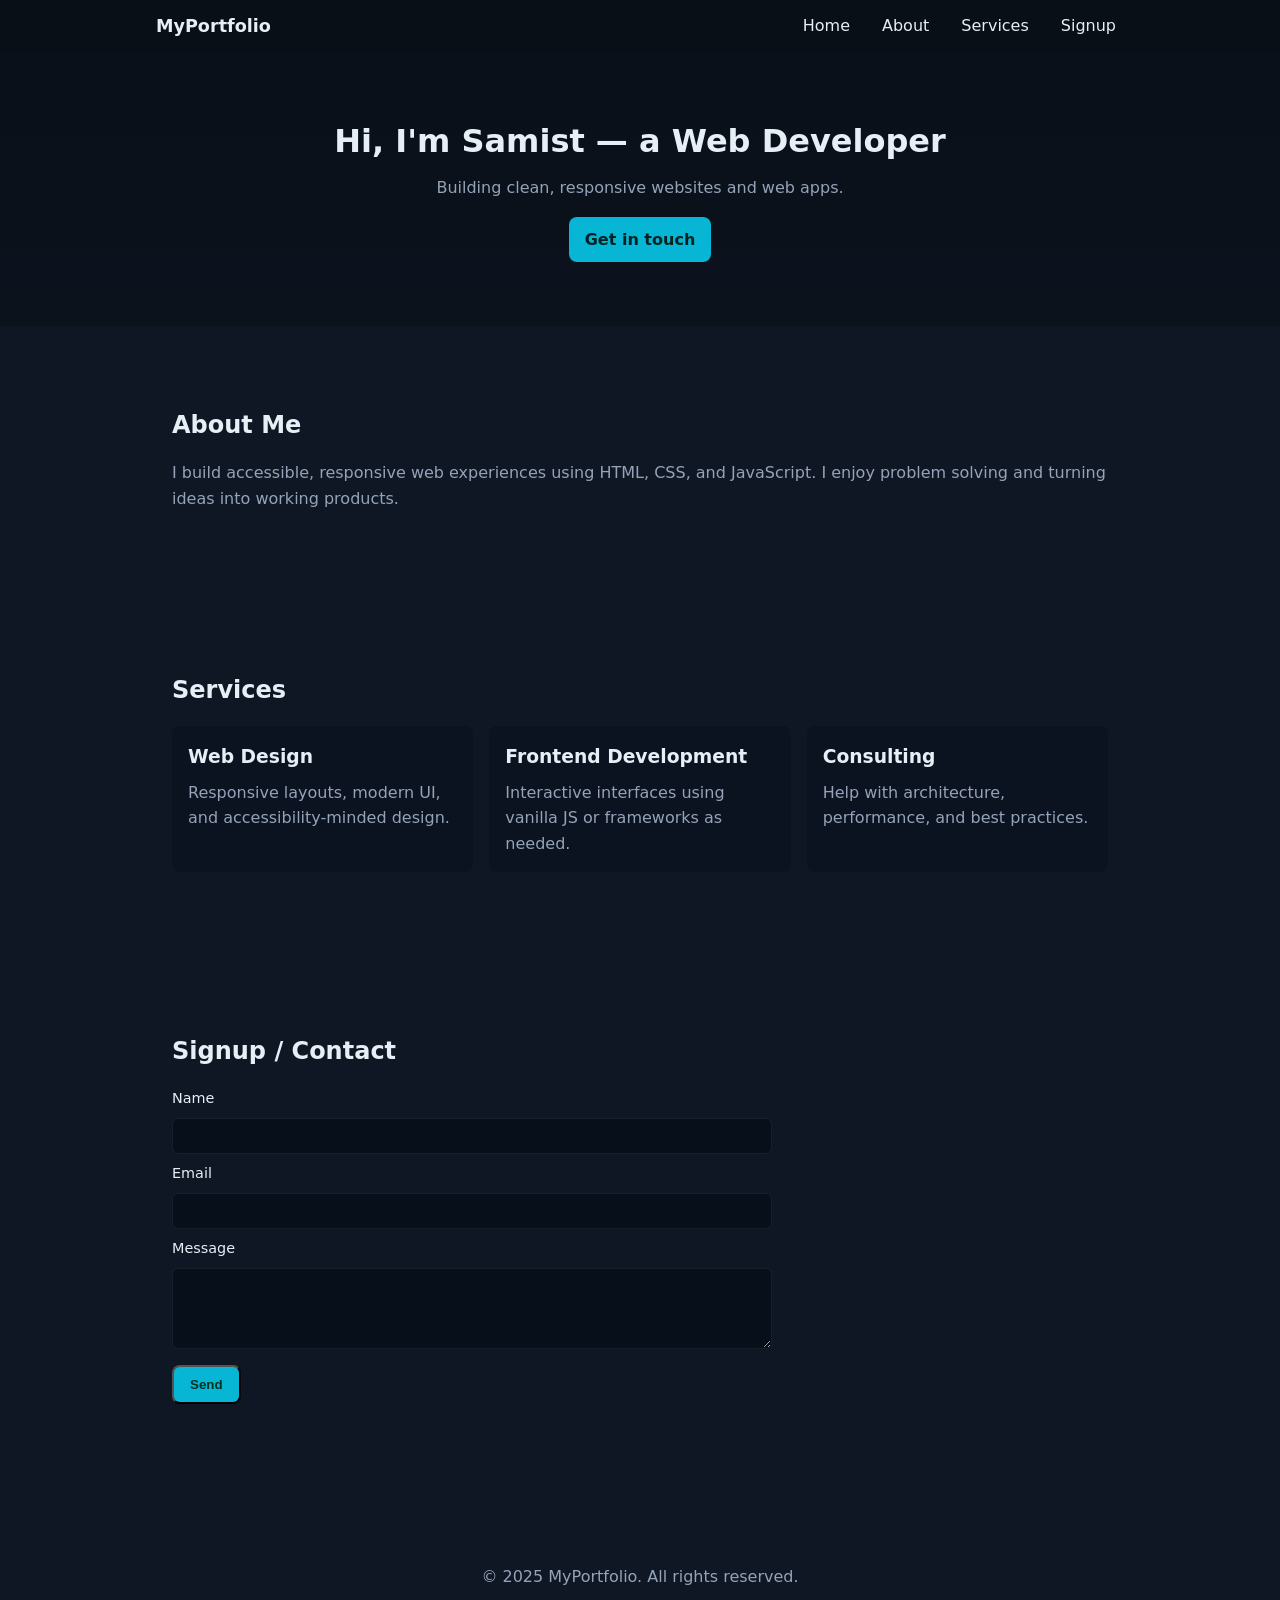
<file: index.html>
<!DOCTYPE html>
<html lang="en">
<head>
    <meta charset="UTF-8">
    <meta name="viewport" content="width=device-width, initial-scale=1.0">
    <title>Document</title>
    <link rel="stylesheet" href="style.css">
</head>
<body>
    <header class="site-header">
        <nav class="nav">
            <div class="nav-container">
                <a class="logo" href="#home">MyPortfolio</a>
                <button class="nav-toggle" aria-label="Toggle navigation">☰</button>
                <ul class="nav-links">
                    <li><a href="#home">Home</a></li>
                    <li><a href="#about">About</a></li>
                    <li><a href="#services">Services</a></li>
                    <li><a href="#signup">Signup</a></li>
                </ul>
            </div>
        </nav>
        <div class="hero" id="home">
            <div class="hero-inner">
                <h1>Hi, I'm Samist — a Web Developer</h1>
                <p>Building clean, responsive websites and web apps.</p>
                <a class="btn" href="#signup">Get in touch</a>
            </div>
        </div>
    </header>

    <main>
        <section id="about" class="section about">
            <div class="container">
                <h2>About Me</h2>
                <p>I build accessible, responsive web experiences using HTML, CSS, and JavaScript. I enjoy problem solving and turning ideas into working products.</p>
            </div>
        </section>

        <section id="services" class="section services">
            <div class="container">
                <h2>Services</h2>
                <div class="cards">
                    <div class="card">
                        <h3>Web Design</h3>
                        <p>Responsive layouts, modern UI, and accessibility-minded design.</p>
                    </div>
                    <div class="card">
                        <h3>Frontend Development</h3>
                        <p>Interactive interfaces using vanilla JS or frameworks as needed.</p>
                    </div>
                    <div class="card">
                        <h3>Consulting</h3>
                        <p>Help with architecture, performance, and best practices.</p>
                    </div>
                </div>
            </div>
        </section>

        <section id="signup" class="section signup">
            <div class="container">
                <h2>Signup / Contact</h2>
                <form id="signup-form" class="form">
                    <label for="name">Name</label>
                    <input type="text" id="name" name="name" required>

                    <label for="email">Email</label>
                    <input type="email" id="email" name="email" required>

                    <label for="message">Message</label>
                    <textarea id="message" name="message" rows="4" required></textarea>

                    <button type="submit" class="btn">Send</button>
                    <p id="form-msg" class="form-msg" aria-live="polite"></p>
                </form>
            </div>
        </section>
    </main>

    <footer class="site-footer">
        <div class="container">
            <p>&copy; 2025 MyPortfolio. All rights reserved.</p>
        </div>
    </footer>

    <script src="script.js"></script>
</body>
</html>
    
</body>
</html>
</file>
<file: style.css>
/* Basic reset */
*{box-sizing:border-box;margin:0;padding:0}
:root{--bg:#0f1724;--card:#0b1220;--accent:#06b6d4;--muted:#94a3b8;--white:#e6eef6}
body{font-family:Inter,system-ui,Segoe UI,Roboto,Arial,sans-serif;background:var(--bg);color:var(--white);line-height:1.6}
.container{max-width:1000px;margin:0 auto;padding:2rem}
/* Nav */
.nav{background:rgba(5,10,15,0.6);backdrop-filter:blur(6px);position:sticky;top:0;z-index:50}
.nav-container{display:flex;align-items:center;justify-content:space-between;max-width:1000px;margin:0 auto;padding:0.75rem 1rem}
.logo{font-weight:700;color:var(--white);text-decoration:none;font-size:1.1rem}
.nav-links{list-style:none;display:flex;gap:1rem}
.nav-links a{color:var(--white);text-decoration:none;padding:0.5rem;border-radius:6px}
.nav-links a:hover{background:rgba(255,255,255,0.03)}
.nav-toggle{display:none;background:none;border:0;color:var(--white);font-size:1.4rem}
/* Hero */
.hero{padding:4rem 0;background:linear-gradient(180deg,rgba(6,11,18,0.6),rgba(6,11,18,0.4));text-align:center}
.hero-inner{max-width:760px;margin:0 auto}
.hero h1{font-size:2rem;margin-bottom:0.5rem}
.hero p{color:var(--muted);margin-bottom:1rem}
.btn{display:inline-block;background:var(--accent);color:#032;padding:0.6rem 1rem;border-radius:8px;text-decoration:none;font-weight:600}
/* Sections */
.section{padding:3rem 0}
.section h2{font-size:1.5rem;margin-bottom:1rem}
.section p{color:var(--muted)}
/* Services */
.cards{display:grid;grid-template-columns:repeat(3,1fr);gap:1rem}
.card{background:var(--card);padding:1rem;border-radius:8px}
.card h3{margin-bottom:0.5rem}
/* Signup form */
.form{display:flex;flex-direction:column;gap:0.5rem;max-width:600px}
.form label{font-size:0.9rem}
.form input,.form textarea{padding:0.6rem;border-radius:6px;border:1px solid rgba(255,255,255,0.06);background:#07101a;color:var(--white)}
.form button{width:fit-content;margin-top:0.5rem}
.form-msg{color:var(--accent);margin-top:0.5rem}
/* Footer */
.site-footer{padding:2rem 0;text-align:center;color:var(--muted)}
/* Responsive */
@media (max-width:800px){
  .cards{grid-template-columns:repeat(1,1fr)}
  .nav-toggle{display:block}
  .nav-links{position:fixed;top:64px;right:0;background:rgba(3,6,10,0.9);height:calc(100% - 64px);width:220px;flex-direction:column;padding:1rem;transform:translateX(110%);transition:transform .25s ease}
  .nav-links.show{transform:translateX(0)}
}
@media (min-width:801px){
  .nav-links{position:static;height:auto;background:transparent}
}
/* Small tweaks */
a.btn{color:#022;}
</file>
